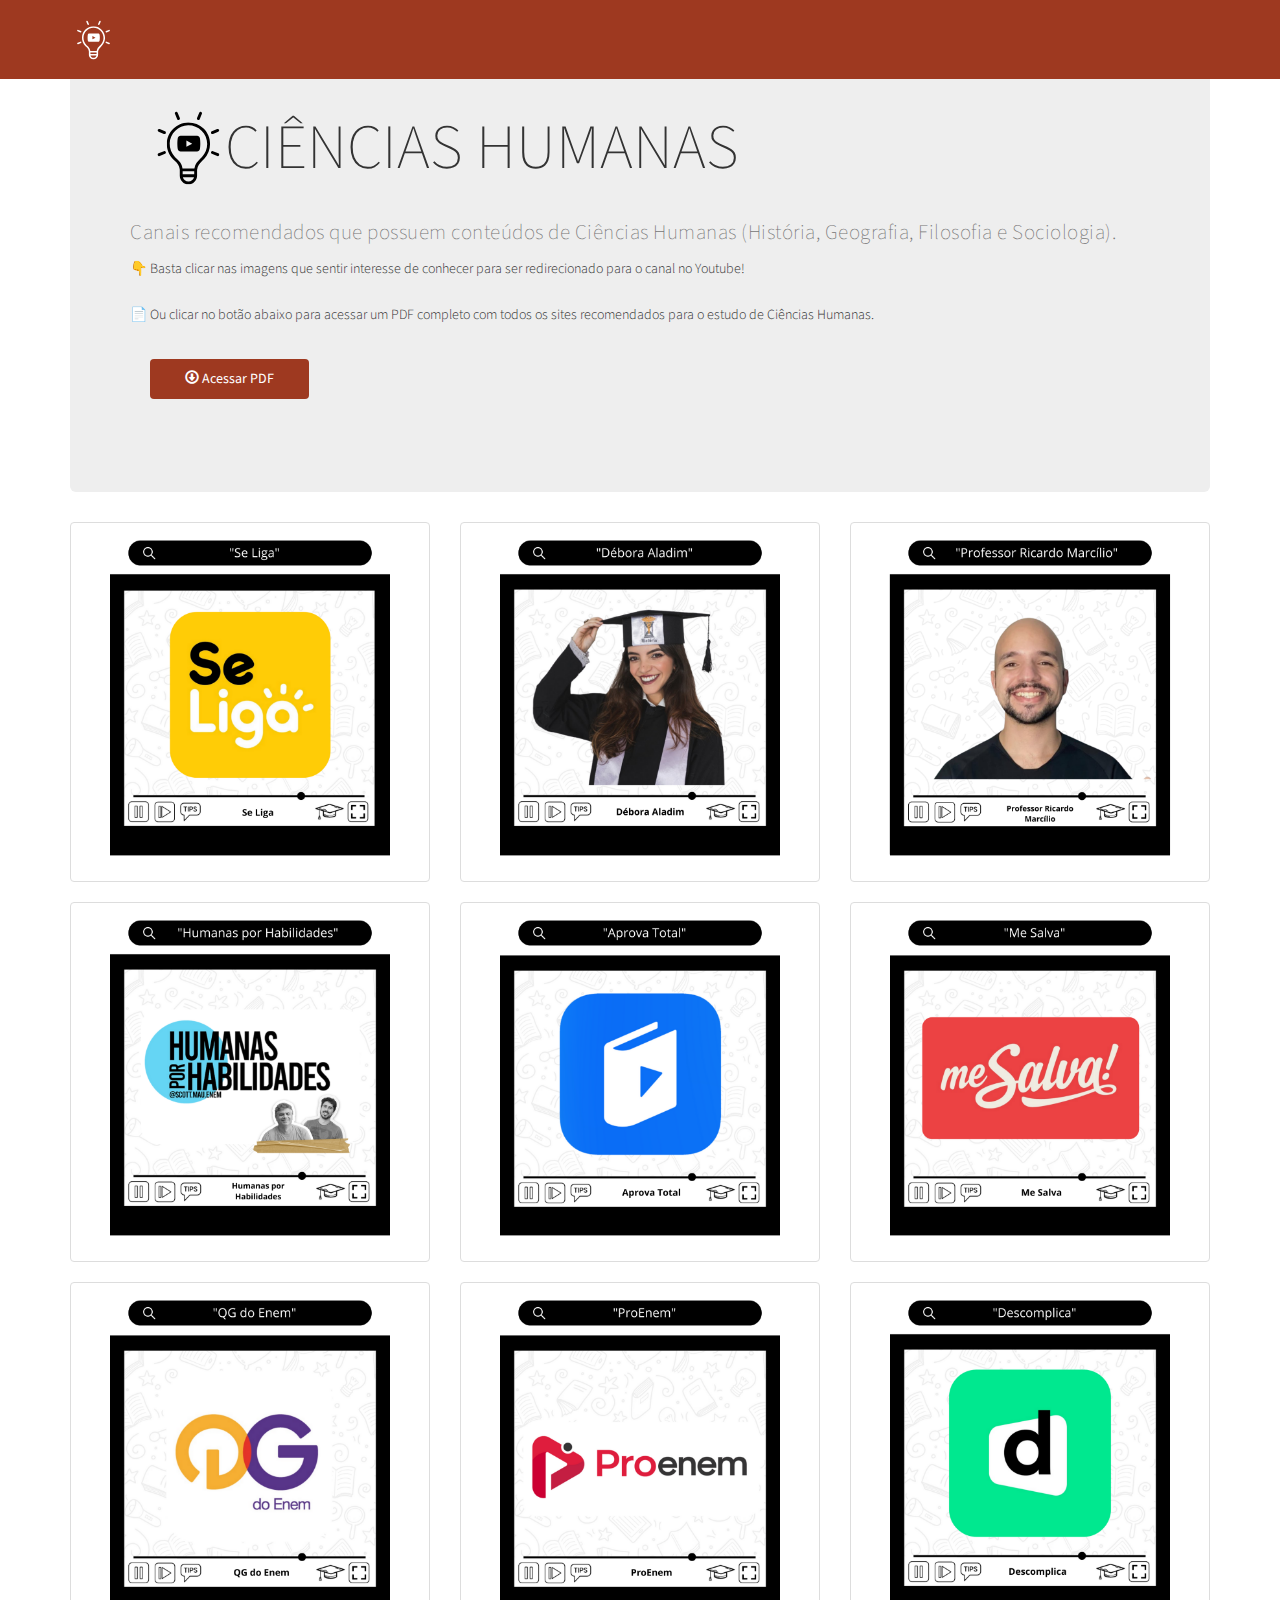
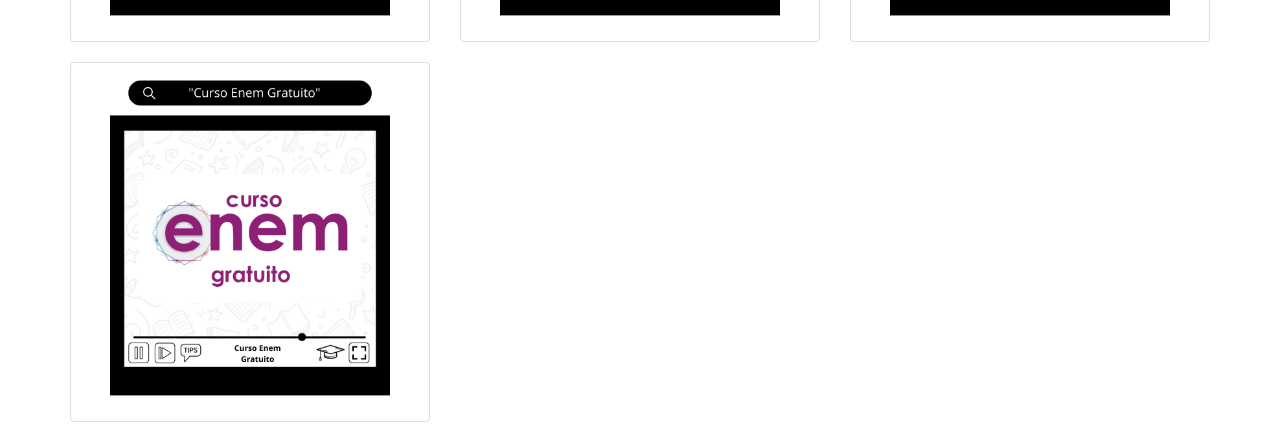
<file: Site-YouTips/humanas.html>
<!DOCTYPE html>
<html>
<head>
    <title>Canais Ciências Humanas</title>
    <link rel="stylesheet" href="https://maxcdn.bootstrapcdn.com/bootstrap/3.3.7/css/bootstrap.min.css">

    <link rel="stylesheet" href="style.css">

    <link rel="icon" type="image/png" href="images/logo-site.png">

</head>
<body>

    <nav class="navbar navbar navbar-fixed-top navbar-custom">
        <div class="container">
            <div class="navbar-header">
                <a class="navbar-brand navbar-logo-topo" href="#"><img src="images/logo-svg.svg " alt="logo" width="46px" height="40px"> </a>
            </div>
        </div>
    </nav>


    <div class="container">
        <div class="jumbotron">
            <br>
            <br>
            <h1 class="text-center-vertical margin-horizontal-20"><img src="images/10.svg" alt="logo" width="75px" height="80px">  CIÊNCIAS HUMANAS</h1>
            <br><p>Canais recomendados que possuem conteúdos de Ciências Humanas (História, Geografia, Filosofia e Sociologia).</p>
            
            <h5>👇 Basta clicar nas imagens que sentir interesse de conhecer para ser redirecionado para o canal no Youtube! 
            <br><br><br>📄 Ou clicar no botão abaixo para acessar um PDF completo com todos os sites recomendados para o estudo de Ciências Humanas.</h5>
            <div class="info-area">
                <a href="pdfs/PDF - Humanas.pdf" target="_blank"><span class="glyphicon glyphicon-download
                    " aria-hidden="true"></span> Acessar PDF </a>
              </div>
        </div>

        <div class="row">
            <div class="col-lg-4 col-xs-6">
                <div class="thumbnail">
                    <a href="https://www.youtube.com/@SeLigaEnemeVestibulares" target="_blank"><img src="images/aba-seLiga.png"></a>
                </div>
                
            </div>

            <div class="col-lg-4 col-xs-6">
                <div class="thumbnail">
                    <a href="https://www.youtube.com/@deboraaladim" target="_blank"><img src="images/aba-debora.png"></a>
                </div>
                
            </div>

            <div class="col-lg-4 col-xs-6">
                <div class="thumbnail">
                    <a href="https://www.youtube.com/@ProfessorRicardoMarcilio" target="_blank"><img src="images/aba-ricardo.png"></a>
                </div>
                
            </div>

            <div class="col-lg-4 col-xs-6">
                <div class="thumbnail">
                    <a href="https://www.youtube.com/@humanasporhabilidades/featured" target="_blank"><img src="images/aba-humHab.png"></a>
                </div>
                
            </div>


            <div class="col-lg-4 col-xs-6">
                <div class="thumbnail">
                    <a href="https://www.youtube.com/@AprovaTotal" target="_blank"><img src="images/aba-aprovaTotal.png"></a>
                </div>
                
            </div>

            <div class="col-lg-4 col-xs-6">
                <div class="thumbnail">
                    <a href="https://www.youtube.com/@mesalva" target="_blank"><img src="images/aba-meSalva.png"></a>
                </div>
                
            </div>

            <div class="col-lg-4 col-xs-6">
                <div class="thumbnail">
                    <a href="https://www.youtube.com/@qgdoenem" target="_blank"><img src="images/aba-qg.png"></a>
                </div>
                
            </div>

            <div class="col-lg-4 col-xs-6">
                <div class="thumbnail">
                    <a href="https://www.youtube.com/@ProENEMOficial" target="_blank"><img src="images/aba-proEnem.png"></a>
                </div>
                
            </div>

            <div class="col-lg-4 col-xs-6">
                <div class="thumbnail">
                    <a href="https://www.youtube.com/@descomplica" target="_blank"><img src="images/aba-descomplica.png"></a>
                </div>
                
            </div>

            <div class="col-lg-4 col-xs-6">
                <div class="thumbnail">
                    <a href="https://www.youtube.com/@CursoEnemGratuito/videos" target="_blank"><img src="images/aba-cursoEnemG.png"></a>
                </div>
                
            </div>
            
        </div>

    </div>

   
    

<script src="https://code.jquery.com/jquery-3.4.1.slim.min.js"></script>
<script src="https://stackpath.bootstrapcdn.com/bootstrap/4.4.1/js/bootstrap.min.js"></script>
    
</body>
</html>
</file>
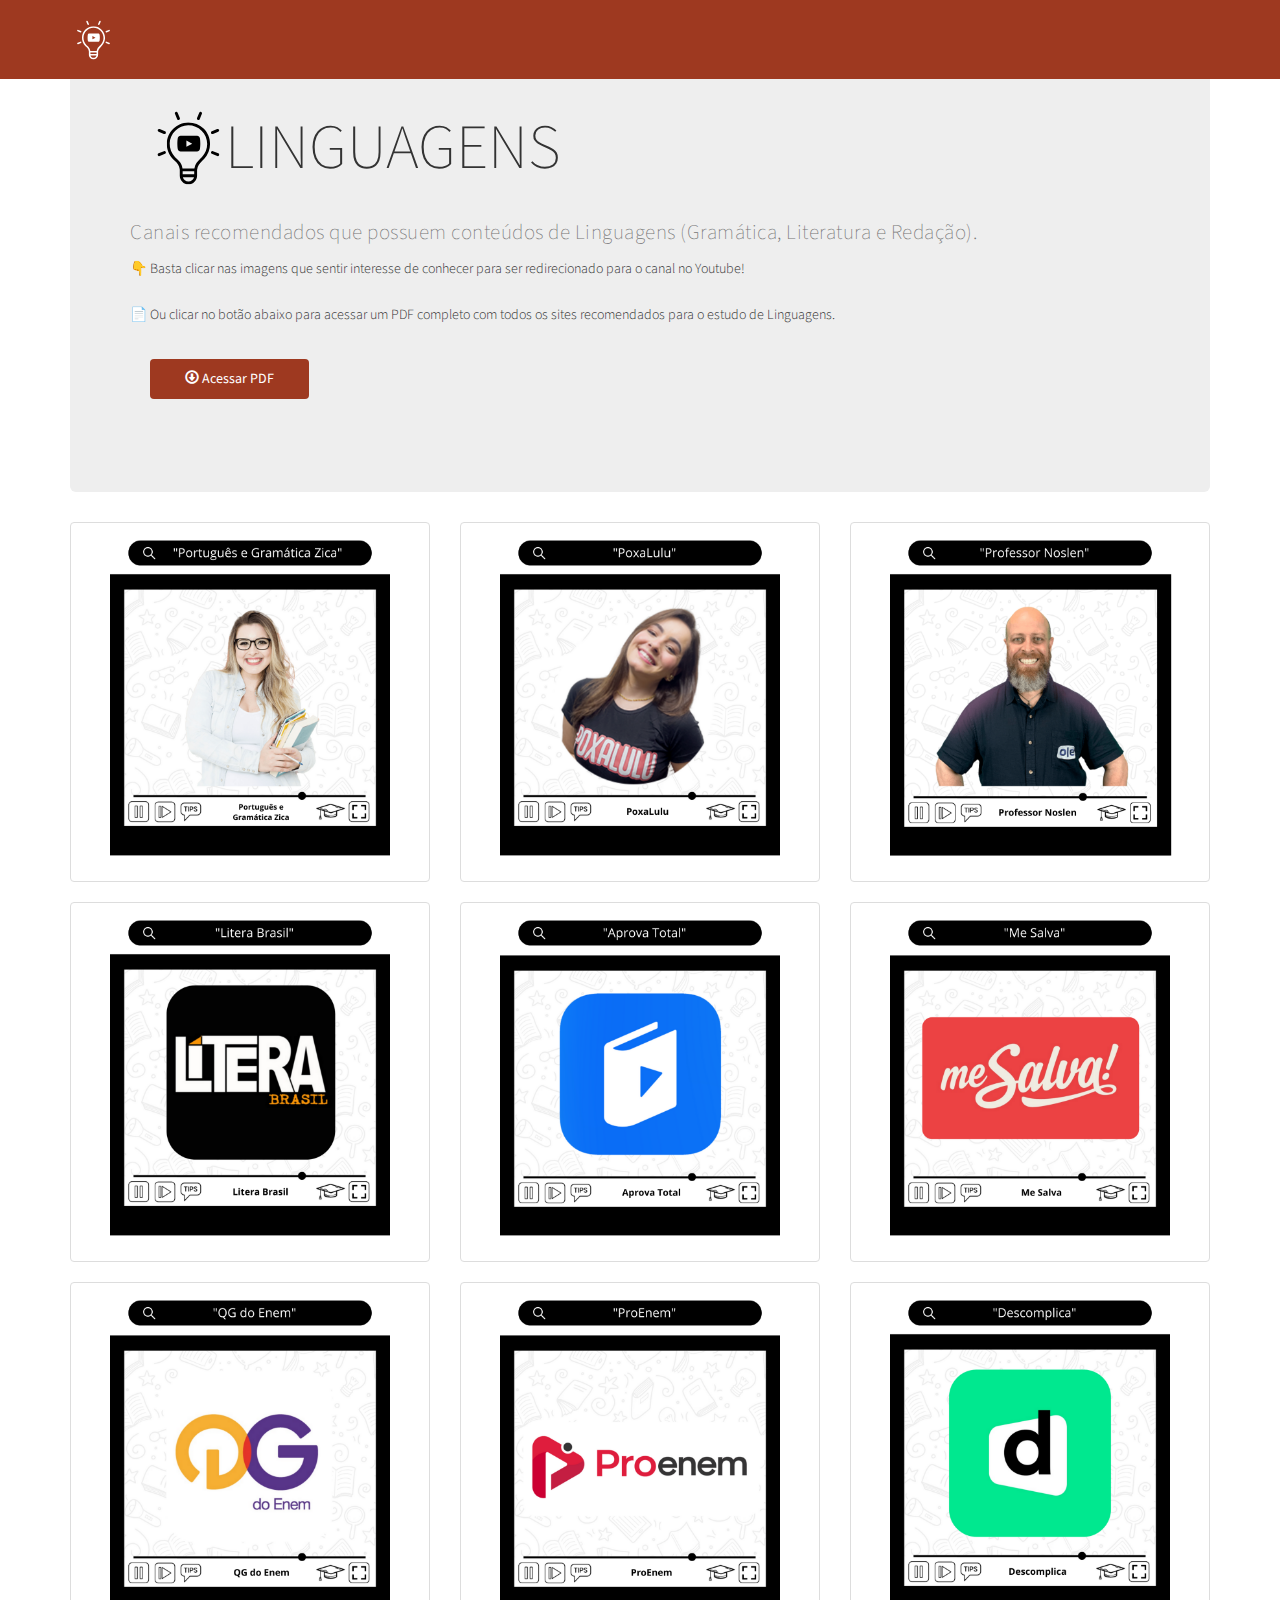
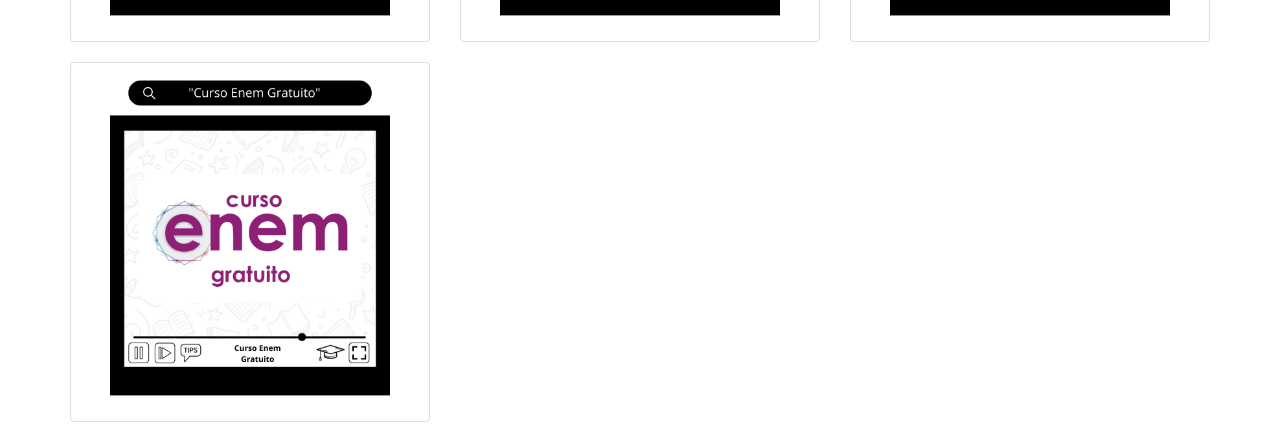
<file: Site-YouTips/linguagens.html>
<!DOCTYPE html>
<html>
<head>
    <title>Canais Linguagens</title>
    <link rel="stylesheet" href="https://maxcdn.bootstrapcdn.com/bootstrap/3.3.7/css/bootstrap.min.css">

    <link rel="stylesheet" href="style.css">


    <link rel="icon" type="image/png" href="images/logo-site.png">

</head>
<body>

    <nav class="navbar navbar navbar-fixed-top navbar-custom">
        <div class="container">
            <div class="navbar-header">
                <a class="navbar-brand navbar-logo-topo" href="#"><img src="images/logo-svg.svg " alt="logo" width="46px" height="40px"> </a>
            </div>
        </div>
    </nav>


    <div class="container">
        <div class="jumbotron">
            <br>
            <br>
            <h1 class="text-center-vertical margin-horizontal-20"><img src="images/10.svg" alt="logo" width="75px" height="80px">  LINGUAGENS</h1>
            <br><p>Canais recomendados que possuem conteúdos de Linguagens (Gramática, Literatura e Redação).</p>
            
            <h5>👇 Basta clicar nas imagens que sentir interesse de conhecer para ser redirecionado para o canal no Youtube! 
            <br><br><br>📄 Ou clicar no botão abaixo para acessar um PDF completo com todos os sites recomendados para o estudo de Linguagens.</h5>
            <div class="info-area">
                <a href="pdfs/PDF - Linguagens.pdf" target="_blank"><span class="glyphicon glyphicon-download
                    " aria-hidden="true"></span> Acessar PDF </a>
              </div>
        </div>

        <div class="row">
            <div class="col-lg-4 col-xs-6">
                <div class="thumbnail">
                    <a href="https://www.youtube.com/@ProfessoraPamba" target="_blank"><img src="images/aba-gramatica.png"></a>
                </div>
                
            </div>

            <div class="col-lg-4 col-xs-6">
                <div class="thumbnail">
                    <a href="https://www.youtube.com/@Poxalulu" target="_blank"><img src="images/aba-poxalulu.png"></a>
                </div>
                
            </div>

            <div class="col-lg-4 col-xs-6">
                <div class="thumbnail">
                    <a href="https://www.youtube.com/@ProfessorNoslen" target="_blank"><img src="images/aba-noslen.png"></a>
                </div>
                
            </div>

            <div class="col-lg-4 col-xs-6">
                <div class="thumbnail">
                    <a href="https://www.youtube.com/@LITERABRASIL" target="_blank"><img src="images/aba-litera.png"></a>
                </div>
                
            </div>

            <div class="col-lg-4 col-xs-6">
                <div class="thumbnail">
                    <a href="https://www.youtube.com/@AprovaTotal" target="_blank"><img src="images/aba-aprovaTotal.png"></a>
                </div>
                
            </div>

            <div class="col-lg-4 col-xs-6">
                <div class="thumbnail">
                    <a href="https://www.youtube.com/@mesalva" target="_blank"><img src="images/aba-meSalva.png"></a>
                </div>
                
            </div>

            <div class="col-lg-4 col-xs-6">
                <div class="thumbnail">
                    <a href="https://www.youtube.com/@qgdoenem" target="_blank"><img src="images/aba-qg.png"></a>
                </div>
                
            </div>

            <div class="col-lg-4 col-xs-6">
                <div class="thumbnail">
                    <a href="https://www.youtube.com/@ProENEMOficial" target="_blank"><img src="images/aba-proEnem.png"></a>
                </div>
                
            </div>

            <div class="col-lg-4 col-xs-6">
                <div class="thumbnail">
                    <a href="https://www.youtube.com/@descomplica" target="_blank"><img src="images/aba-descomplica.png"></a>
                </div>
                
            </div>

            <div class="col-lg-4 col-xs-6">
                <div class="thumbnail">
                    <a href="https://www.youtube.com/@CursoEnemGratuito/videos" target="_blank"><img src="images/aba-cursoEnemG.png"></a>
                </div>
                
            </div>
            
        </div>

    </div>

   
    

<script src="https://code.jquery.com/jquery-3.4.1.slim.min.js"></script>
<script src="https://stackpath.bootstrapcdn.com/bootstrap/4.4.1/js/bootstrap.min.js"></script>
    
</body>
</html>
</file>
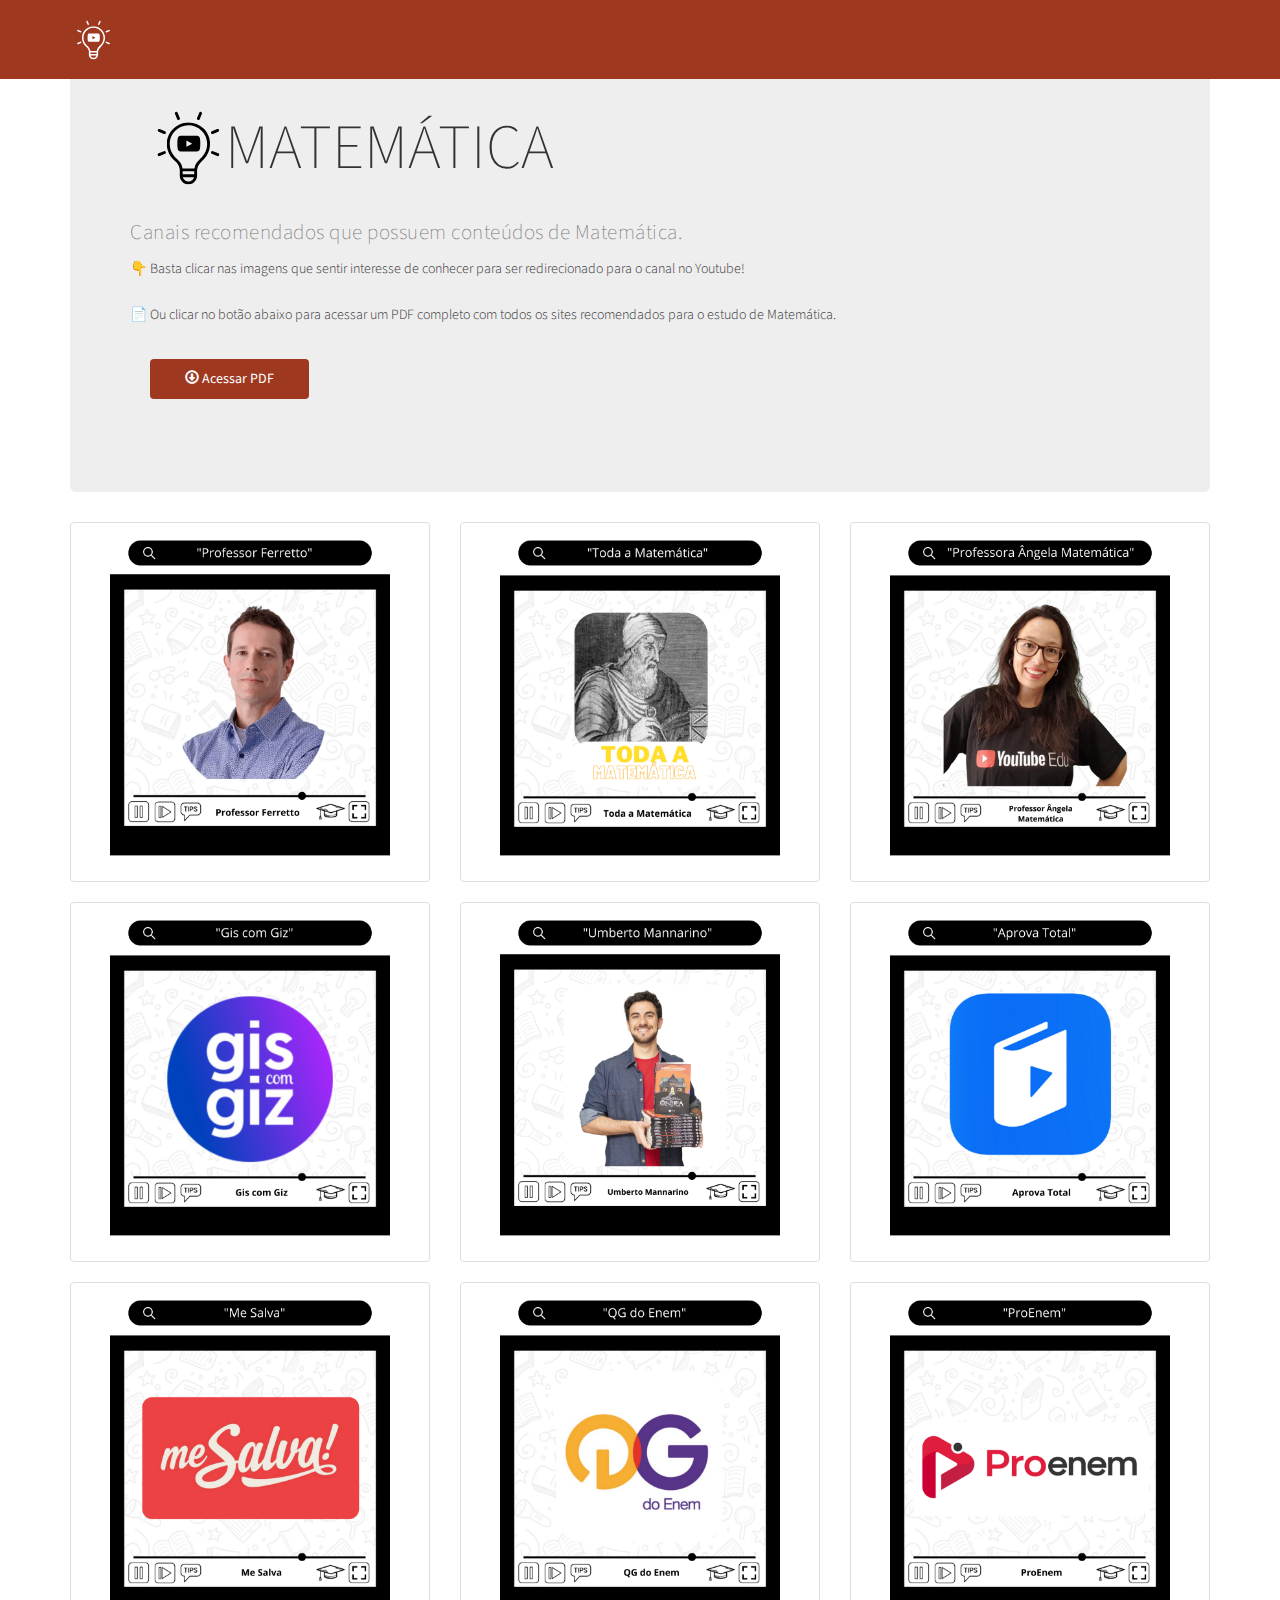
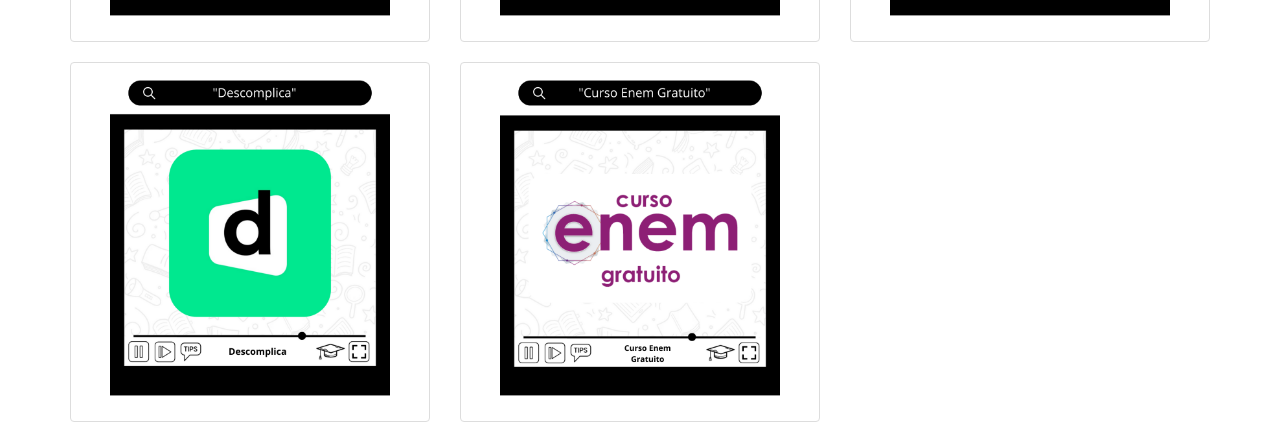
<file: Site-YouTips/matematica.html>
<!DOCTYPE html>
<html>
<head>
    <title>Canais Matemática</title>
    <link rel="stylesheet" href="https://maxcdn.bootstrapcdn.com/bootstrap/3.3.7/css/bootstrap.min.css">

    <link rel="stylesheet" href="style.css">

    <link rel="icon" type="image/png" href="images/logo-site.png">

</head>
<body>

    <nav class="navbar navbar navbar-fixed-top navbar-custom">
        <div class="container">
            <div class="navbar-header">
                <a class="navbar-brand navbar-logo-topo" href="#"><img src="images/logo-svg.svg " alt="logo" width="46px" height="40px"> </a>
                
            </div>
        </div>
    </nav>

    

    <div class="container">

        
        <div class="jumbotron">
            <br>
            <br>
            <h1 class="text-center-vertical margin-horizontal-20"><img src="images/10.svg" alt="logo" width="75px" height="80px">  MATEMÁTICA</h1>
            <br><p>Canais recomendados que possuem conteúdos de Matemática.</p>
            
            <h5>👇 Basta clicar nas imagens que sentir interesse de conhecer para ser redirecionado para o canal no Youtube! 
            <br><br><br> 📄 Ou clicar no botão abaixo para acessar um PDF completo com todos os sites recomendados para o estudo de Matemática.</h5>
            <div class="info-area">
                <a href="pdfs/PDF - Matemática.pdf" target="_blank"><span class="glyphicon glyphicon-download
                    " aria-hidden="true"></span> Acessar PDF </a>
              </div>
        </div>

       

        <div class="row">
            <div class="col-lg-4 col-xs-6">
                <div class="thumbnail">
                    <a href="https://www.youtube.com/@professorferretto" target="_blank"><img src="images/aba-ferretto.png" ></a>
                </div>
                
            </div>

            <div class="col-lg-4 col-xs-6">
                <div class="thumbnail">
                    <a href="https://www.youtube.com/@todaamatematica" target="_blank"><img src="images/aba-todaMatematica.png"></a>
                </div>
                
            </div>

            <div class="col-lg-4 col-xs-6">
                <div class="thumbnail">
                    <a href="https://www.youtube.com/@professoraangelamatematica" target="_blank"><img src="images/aba-angelamat.png"></a>
                </div>
                
            </div>

            <div class="col-lg-4 col-xs-6">
                <div class="thumbnail">
                    <a href="https://www.youtube.com/@Giscomgiz" target="_blank"><img src="images/aba-giscgiz.png"></a>
                </div>
                
            </div>

            <div class="col-lg-4 col-xs-6">
                <div class="thumbnail">
                    <a href="https://www.youtube.com/channel/UC3KTSc6Ihj3vKI6aaYYpN_A" target="_blank"><img src="images/aba-umberto.png"></a>
                </div>
                
            </div>

            <div class="col-lg-4 col-xs-6">
                <div class="thumbnail">
                    <a href="https://www.youtube.com/@AprovaTotal" target="_blank"><img src="images/aba-aprovaTotal.png"></a>
                </div>
                
            </div>

            <div class="col-lg-4 col-xs-6">
                <div class="thumbnail">
                    <a href="https://www.youtube.com/@mesalva" target="_blank"><img src="images/aba-meSalva.png"></a>
                </div>
                
            </div>

            <div class="col-lg-4 col-xs-6">
                <div class="thumbnail">
                    <a href="https://www.youtube.com/@qgdoenem" target="_blank"><img src="images/aba-qg.png"></a>
                </div>
                
            </div>

            <div class="col-lg-4 col-xs-6">
                <div class="thumbnail">
                    <a href="https://www.youtube.com/@ProENEMOficial" target="_blank"><img src="images/aba-proEnem.png"></a>
                </div>
                
            </div>

            <div class="col-lg-4 col-xs-6">
                <div class="thumbnail">
                    <a href="https://www.youtube.com/@descomplica" target="_blank"><img src="images/aba-descomplica.png"></a>
                </div>
                
            </div>

            <div class="col-lg-4 col-xs-6">
                <div class="thumbnail">
                    <a href="https://www.youtube.com/@CursoEnemGratuito/videos" target="_blank"><img src="images/aba-cursoEnemG.png"></a>
                </div>
                
            </div>
            
        </div>

    </div>

   
    

<script src="https://code.jquery.com/jquery-3.4.1.slim.min.js"></script>
<script src="https://stackpath.bootstrapcdn.com/bootstrap/4.4.1/js/bootstrap.min.js"></script>
    
</body>
</html>
</file>
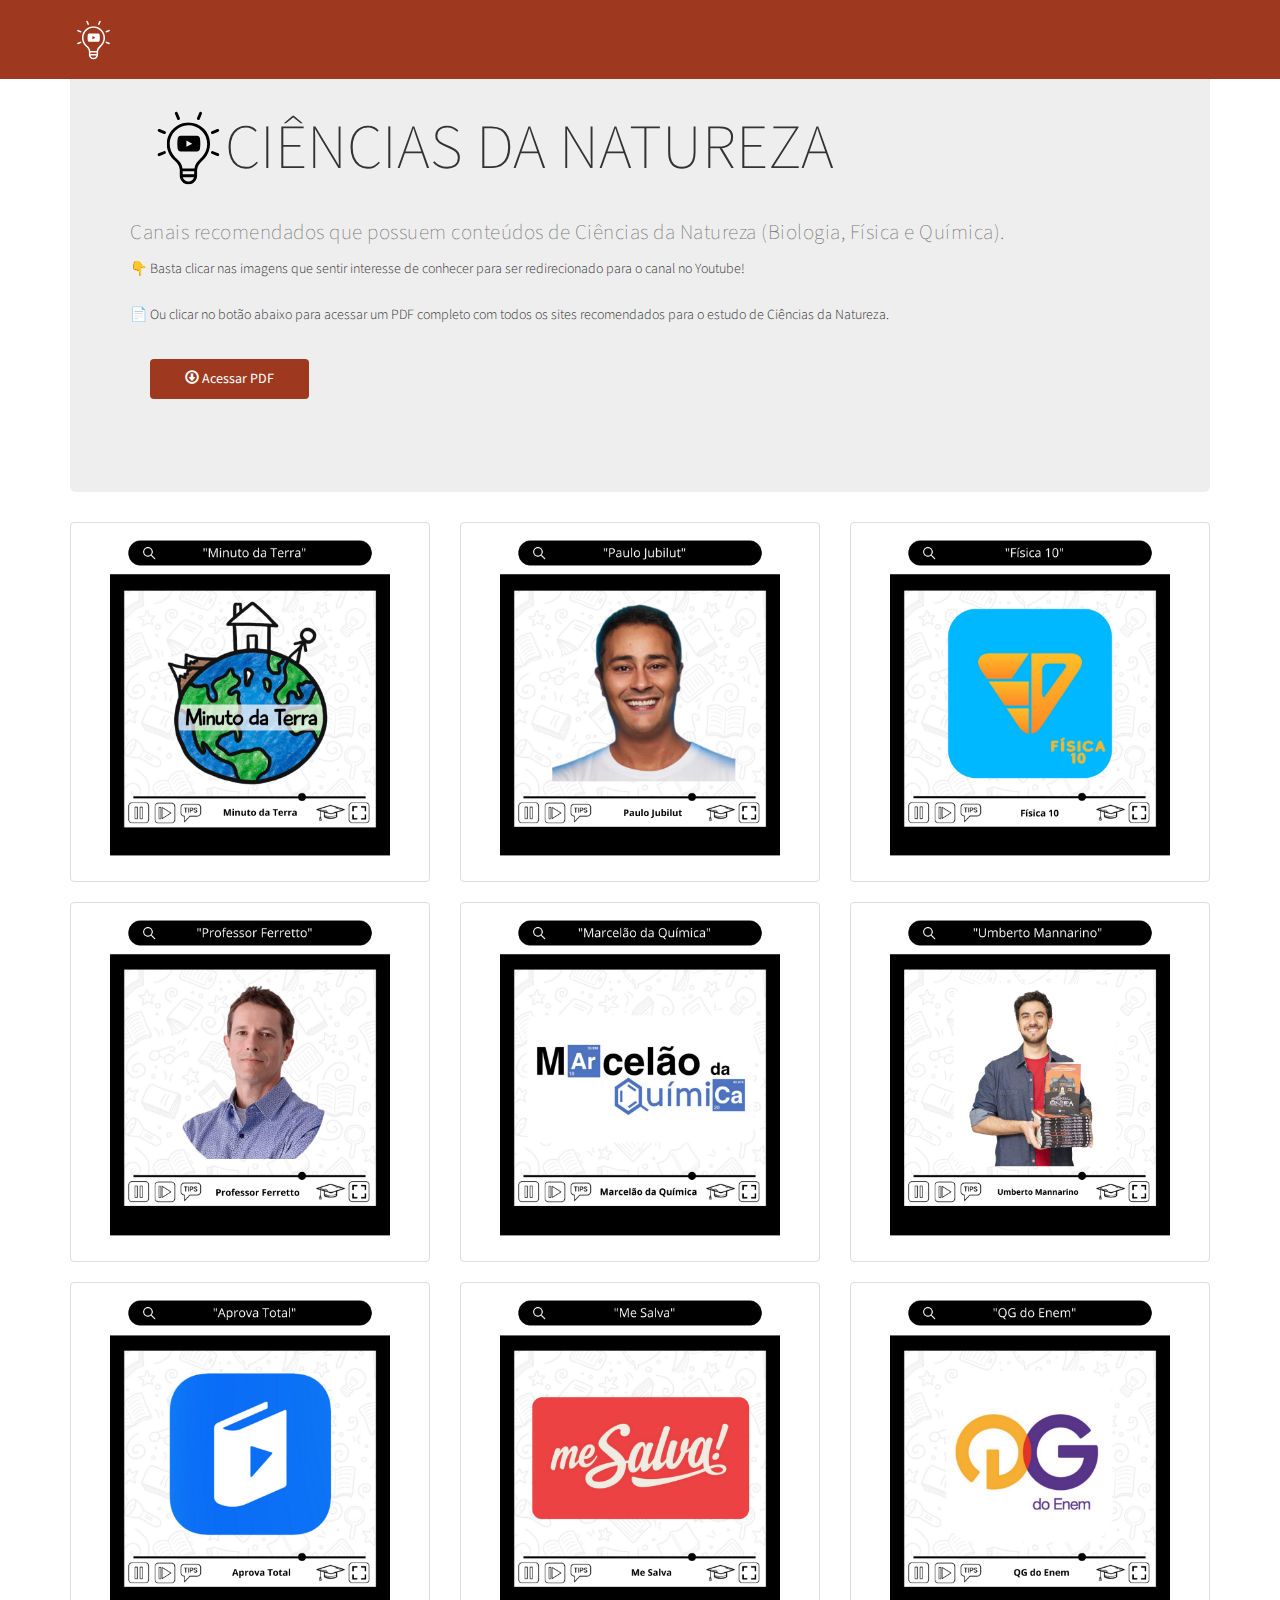
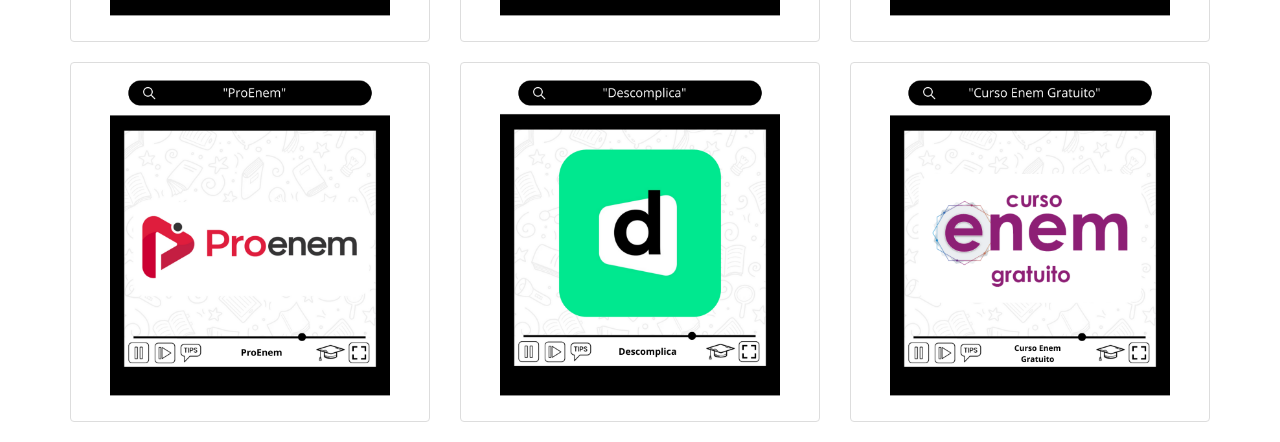
<file: Site-YouTips/natureza.html>
<!DOCTYPE html>
<html>
<head>
    <title>Canais Ciências da Natureza</title>
    <link rel="stylesheet" href="https://maxcdn.bootstrapcdn.com/bootstrap/3.3.7/css/bootstrap.min.css">

    <link rel="stylesheet" href="style.css">

    <link rel="icon" type="image/png" href="images/logo-site.png">

</head>
<body>

    <nav class="navbar navbar navbar-fixed-top navbar-custom">
        <div class="container">
            <div class="navbar-header">
                <a class="navbar-brand navbar-logo-topo" href="#"><img src="images/logo-svg.svg " alt="logo" width="46px" height="40px"> </a>
            </div>
        </div>
    </nav>


    <div class="container">
        <div class="jumbotron">
            <br>
            <br>
            <h1 class="text-center-vertical margin-horizontal-20"><img src="images/10.svg" alt="logo" width="75px" height="80px">  CIÊNCIAS DA NATUREZA</h1>
            <br><p>Canais recomendados que possuem conteúdos de Ciências da Natureza (Biologia, Física e Química).</p>
            
            <h5>👇 Basta clicar nas imagens que sentir interesse de conhecer para ser redirecionado para o canal no Youtube! 
            <br><br><br>📄 Ou clicar no botão abaixo para acessar um PDF completo com todos os sites recomendados para o estudo de Ciências da Natureza.</h5>
            <div class="info-area">
                <a href="pdfs/PDF - Natureza.pdf" target="_blank"><span class="glyphicon glyphicon-download
                    " aria-hidden="true"></span> Acessar PDF </a>
              </div>
        </div>

        <div class="row">
            <div class="col-lg-4 col-xs-6">
                <div class="thumbnail">
                    <a href="https://www.youtube.com/@MinutoDaTerra" target="_blank"><img src="images/aba-minutoTerra.png"></a>
                </div>
                
            </div>

            <div class="col-lg-4 col-xs-6">
                <div class="thumbnail">
                    <a href="https://www.youtube.com/@paulojubilut" target="_blank"><img src="images/aba-jubilut.png"></a>
                </div>
                
            </div>

            <div class="col-lg-4 col-xs-6">
                <div class="thumbnail">
                    <a href="https://www.youtube.com/@CanalFisica10" target="_blank"><img src="images/aba-fisica10.png"></a>
                </div>
                
            </div>

            <div class="col-lg-4 col-xs-6">
                <div class="thumbnail">
                    <a href="https://www.youtube.com/@professorferretto" target="_blank"><img src="images/aba-ferretto.png"></a>
                </div>
                
            </div>

            <div class="col-lg-4 col-xs-6">
                <div class="thumbnail">
                    <a href="https://www.youtube.com/@marcelaodaquimica" target="_blank"><img src="images/aba-marcelao.png"></a>
                </div>
                
            </div>

            <div class="col-lg-4 col-xs-6">
                <div class="thumbnail">
                    <a href="https://www.youtube.com/channel/UC3KTSc6Ihj3vKI6aaYYpN_A" target="_blank"><img src="images/aba-umberto.png"></a>
                </div>
                
            </div>

            <div class="col-lg-4 col-xs-6">
                <div class="thumbnail">
                    <a href="https://www.youtube.com/@AprovaTotal" target="_blank"><img src="images/aba-aprovaTotal.png"></a>
                </div>
                
            </div>

            <div class="col-lg-4 col-xs-6">
                <div class="thumbnail">
                    <a href="https://www.youtube.com/@mesalva" target="_blank"><img src="images/aba-meSalva.png"></a>
                </div>
                
            </div>

            <div class="col-lg-4 col-xs-6">
                <div class="thumbnail">
                    <a href="https://www.youtube.com/@qgdoenem" target="_blank"><img src="images/aba-qg.png"></a>
                </div>
                
            </div>

            <div class="col-lg-4 col-xs-6">
                <div class="thumbnail">
                    <a href="https://www.youtube.com/@ProENEMOficial" target="_blank"><img src="images/aba-proEnem.png"></a>
                </div>
                
            </div>

            <div class="col-lg-4 col-xs-6">
                <div class="thumbnail">
                    <a href="https://www.youtube.com/@descomplica" target="_blank"><img src="images/aba-descomplica.png"></a>
                </div>
                
            </div>

            <div class="col-lg-4 col-xs-6">
                <div class="thumbnail">
                    <a href="https://www.youtube.com/@CursoEnemGratuito/videos" target="_blank"><img src="images/aba-cursoEnemG.png"></a>
                </div>
                
            </div>
            
        </div>

    </div>

   
    

<script src="https://code.jquery.com/jquery-3.4.1.slim.min.js"></script>
<script src="https://stackpath.bootstrapcdn.com/bootstrap/4.4.1/js/bootstrap.min.js"></script>
    
</body>
</html>
</file>
<file: Site-YouTips/style.css>
@import url('https://fonts.googleapis.com/css2?family=Source+Sans+Pro:wght@200;300;400;600;700;900');
*{
    margin: 0;
    padding: 0;
    box-sizing: border-box;
}

body {
    background: #ffffff;
    font-family: 'Source Sans Pro', sans-serif;
}

/* TYPOGRAFIA */

h1,h2,h3,h4,h5,h6 {
    font-weight: 300;
}

h1 {
    font-size: 40px;
    font-weight: 200;
    line-height: 50px;
}

h2 {
    font-size: 30px;
    line-height: 40px;
    margin-top: 0;
}

h3 {
    font-size: 70px;
    font-weight: bold;
    line-height: 32px;
}

h4 {
    color: #505050;
    font-size: 18px;
    line-height: 28px;
}

p {
    color: #757575;
    font-size: 16px;
    font-weight: 300;
    line-height: 29px;
    letter-spacing: 0.5px;
}


/* BOTÕES */

.section-btn{
    margin: 32px 0 0 0;
    padding: 0;
}

.section-btn a{
    color: #fff;
    font-weight: normal;
    line-height: 45px;
    perspective: 1000px;
}

.section-btn a span{
    position: relative;
    display: inline-block;
    font-size: 18px;
    font-weight: normal;
    letter-spacing: 0.5px;
    padding: 2px 27px;
    background: rgb(158, 57, 32);
    border-radius: 1px;
    transition: transform 0.3s;
    transform-origin: 50% 0;
    transform-style: preserve-3d;
}

.section-btn a span::before{
    position: absolute;
    top: 100%;
    left: 0;
    height: 100%;
    width: 100%;
    color: #fff;
    background: #000;
    border-radius: 1px;
    padding: 2px 27px;
    transition: background 0.3s;
    transform: rotateX(-90deg);
    content: attr(data-hover);
    transform-origin: 50% 0;
}

.section-btn a:hover span,
.section-btn a:focus span{
    transform: rotateX(90deg) translateY(-22px);
}


/* GERAL */

.bg{
    background: transparent;
    transition: 0.2 ease;
}

.bg.scrolled{
    background: rgb(158, 57, 32);
}

#sobre, #materias,
#canais, #sugest, footer {
    background: #ffffff;
}



/* MENU */

.navbar .navbar-brand{
    font-weight: normal;
    font-size: 25px;
    color: #ffffff;
}

.navbar .navbar-nav .nav-link{
    font-weight: normal;
    font-size: 14px;
    letter-spacing: 0.5px;
    padding: 0;
    text-transform: uppercase;
    transition: all-ease-in 0.4s;
    color: #ffffff;
}

.navbar .navbar-nav .nav-link:hover{
    background: transparent;
    color: #fff;
}

.navbar .navbar-nav .nav-link::after{
    content: "";
    display: block;
    width: 0;
    height: 2px;
    background: transparent;
    transition: width 0.3s ease, background-color 0.3s ease;
}

.navbar .navbar-nav .nav-link:hover::after{

    width: 100%;
    background: #fff;
    color: #fff;
}


/* Navbar Matérias */

.navbar-custom {
    background-color: rgb(158, 57, 32);
    height: 79px; 
 }

 /* Configurações Matérias */


 .navbar-logo-topo {
    padding-top: 20px; 
}
   

.text-center-vertical {
    display: flex;
    align-items: center;
}
      
    
 .margin-top-20 {
    margin-top: 30px; 
}

.margin-horizontal-20 {
    margin-left: 20px; /* Defina a quantidade de espaço lateral esquerdo desejada aqui */
    margin-right: 20px; /* Defina a quantidade de espaço lateral direito desejada aqui */
}
       
 

/* HOME */


#home {
    display: flex;
    align-items: center;
    height: 100vh;
    position: relative;
}

#home video{
    position: fixed;
    top: 50%;
    left: 50%;
    min-height: 100%;
    min-width: 100%;
    height: auto;
    width: auto;
    transform: translateX(-50%) translateY(-50%);
    background-size: cover;
    object-fit: cover;
    box-sizing: border-box;
    overflow: hidden;
    z-index: -100;
    transition: 1s opacity;
}

#home .overlay {
    position: absolute;
    top: 0;
    left: 0;
    right: 0;
    bottom: 0;
    width: 100%;
    height: 100%;
    background-color: rgba(0,0,0,0.75);
}


#home h1{
    color: #fff;
    font-size: 7vw;
    line-height: 1.2em;
}

#home p{
    color: rgba(250, 250, 250, 0.7);
}

#home .home-text{
    z-index: 99;
}


/* SOBRE */

#sobre{
    position: relative;
}

#sobre h3{
    font-size: 44px;
    letter-spacing: 12px;
    text-transform: uppercase;
}



/* MATERIAS */

#materias .materias-item{
    position: relative;
    overflow: hidden;
    margin-bottom: 25px;
    padding: 0;
    vertical-align: middle;
    text-align: center;
}



#materias .materias-item .materias-overlay{
    position: absolute;
    width: 100%;
    height: 100%;
    top: 0;
    left: 0;
    right: 0;
    bottom: 0;
    background: rgba(0,0,0,0.5);
    opacity: 0;
    transition: all ease-in-out 0.4s;
}


#materias .materias-item:hover .materias-overlay {
    opacity: 1;
}

#materias .materias-item .materias-overlay .materias-info{
    padding: 12em 0;
}

.materias-info h1{
    color: #fff;
    margin: 0;
}


.materias-info h3{
    color: #d9d9d9;
    margin-top: 0;
    font-size: 14px;
    letter-spacing: 0.2px;
}


.materias-item img{
    transition: all ease-in-out 0.4s;
}

.materias-item:hover img{
    transform: scale(1.1);
}


/* CANAIS */

body{
    font-family: 'Source Sans Pro', sans-serif;;
}
#canais{
    padding: 30px 0;
}
.sec-heading h6{
    font-family: 'Source Sans Pro', sans-serif;;
    font-size: 65px;
}
.single-box{
    border: 1px solid #ddd;
    border-radius: 20px;
    overflow: hidden;
    background-color: #fff;

}
.info-area{
    padding: 0 20px 45px;
}
.img-area{
    overflow: hidden;
    padding: 15px 0 15px;
}
.img-area img{
    margin: 0 auto;
    transition: all 0.5s ease;
    max-width: 230px;
}
.single-box:hover img{
    transform: sacale(1.1);
}
.info-area h4{
    font-weight: 600;
}
.info-area a{
    display: inline-block;
    margin: 25px 0 0;
    background-color: rgb(158, 57, 32);
    color: #fff;
    padding: 10px 35px;
    border-radius: 4px;
}
.canais-slider .owl-dots{
    position: absolute;
    left: 0;
    right: 0;
    bottom: -60px;
    text-align: center;
    width: 100%;
}
.canais-slider button.owl-dot{
    width: 16px;
    height: 16px;
    display: inline-block;
    margin: 0 6px;
    text-align: center;
    border-radius: 50%;
    background-color: #262626;
}
.canais-slider button.owl-dot.active{
    background-color: coral;
}
.move-animation{
    position: relative;
    animation: move-animation 2s ease-in-out infinite;
}

@keyframes move-animation{
    0%{
        top: 3px;
    }
    50%{
        top: -3px;
    }
    100%{
        top: 3px;
    }
}

/* SUGEST - SUGESTÕES */

#sugest {
    background: url(../images/contact.png) 50% 0 repeat-y fixed;
    background-size: cover;
    background-position: center center;
    position: relative;
}

#sugest .form-control{
    border: none;
    box-shadow: none;
    font-size: 18px;
    font-weight: normal;
    margin-bottom: 9px;
}

#sugest .form-control:focus {
    border-color: #d9d9d9;
}

#sugest input{
    height: 48px;
    line-height: 40px;
}

/* BLOG */

.card {
    background-color: #fff;
    width: 390px;
    height: 380px;
    border-radius: 12px;
    box-shadow: 4px 4px 12px #aaaa;
}

.card img {
    width: 100%;
    height: 180px;
    border-top-left-radius: 12px;
    border-top-right-radius: 12px;
  }
  .card div {
    display: flex;
    flex-direction: column;
    justify-content: center;
    align-items: center;
    gap: 4px;
    height: 50%;
  }
  .card h5 {
    font-size: 2rem;
    font-family: 'Source Sans Pro', sans-serif;
  }
  .card h2 {
    font-size: 1.2rem;
    color: #000000aa;
  }
  .card button {
    background-color: rgb(158, 57, 32);;
    height: 30px;
    border: none;
    padding: 4px;
    width: 80%;
    color: #fff;
    font-size: 1rem;
    font-weight: bold;
    border-radius: 4px;
  }
  .card button:hover {
    background-color: #000;
    cursor: pointer;
  }
</file>
